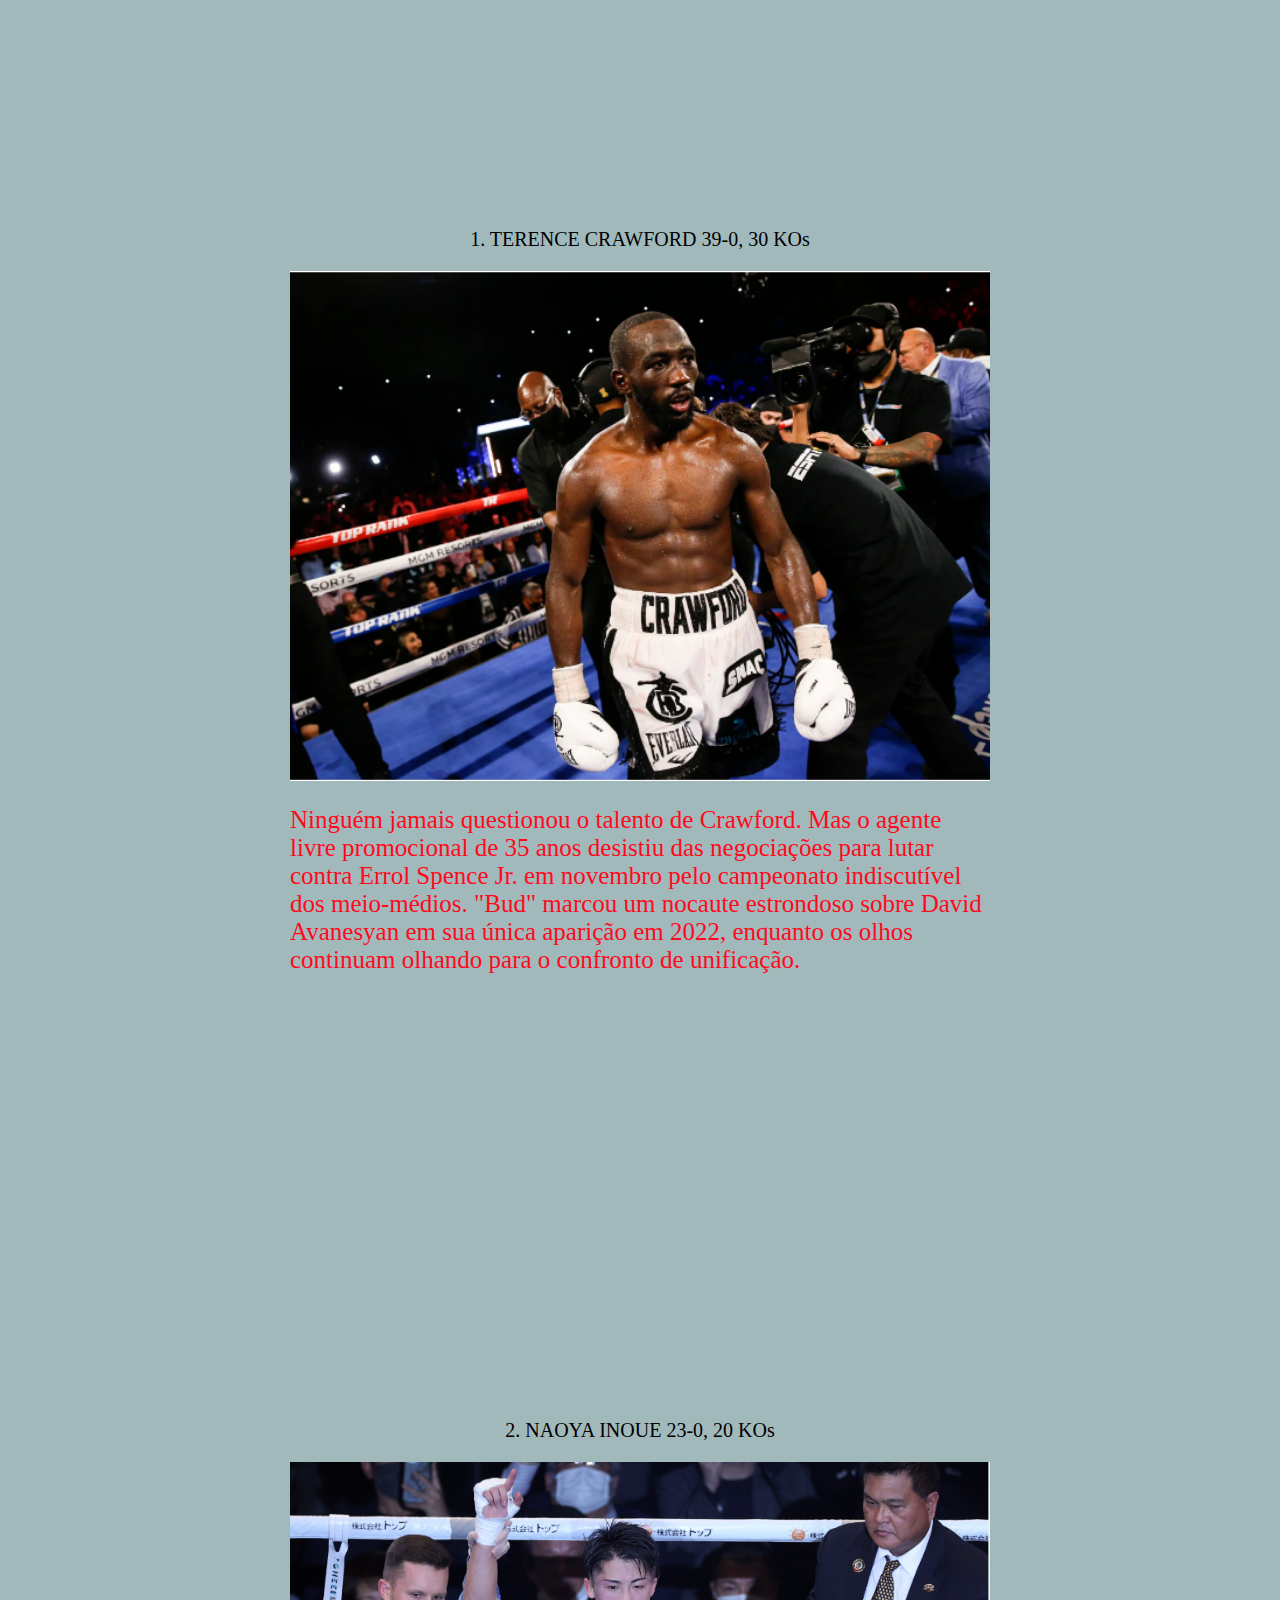
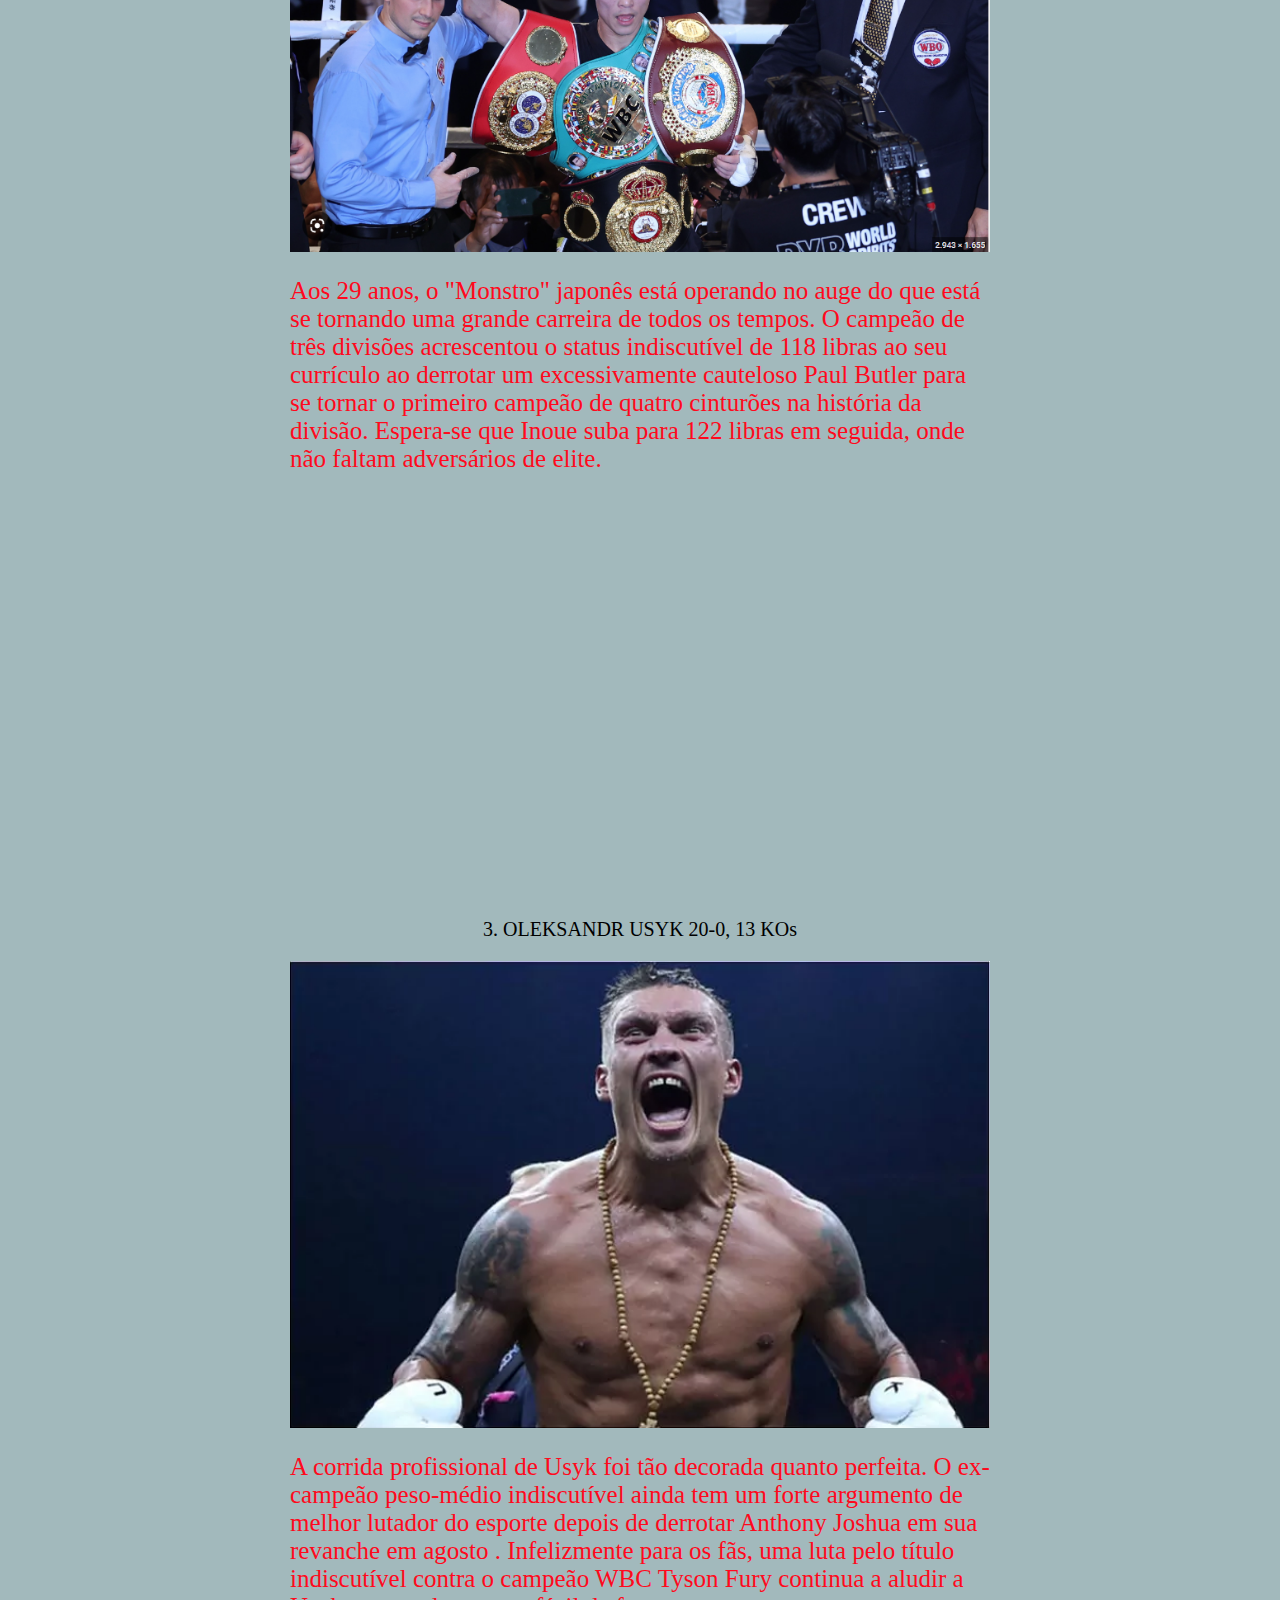
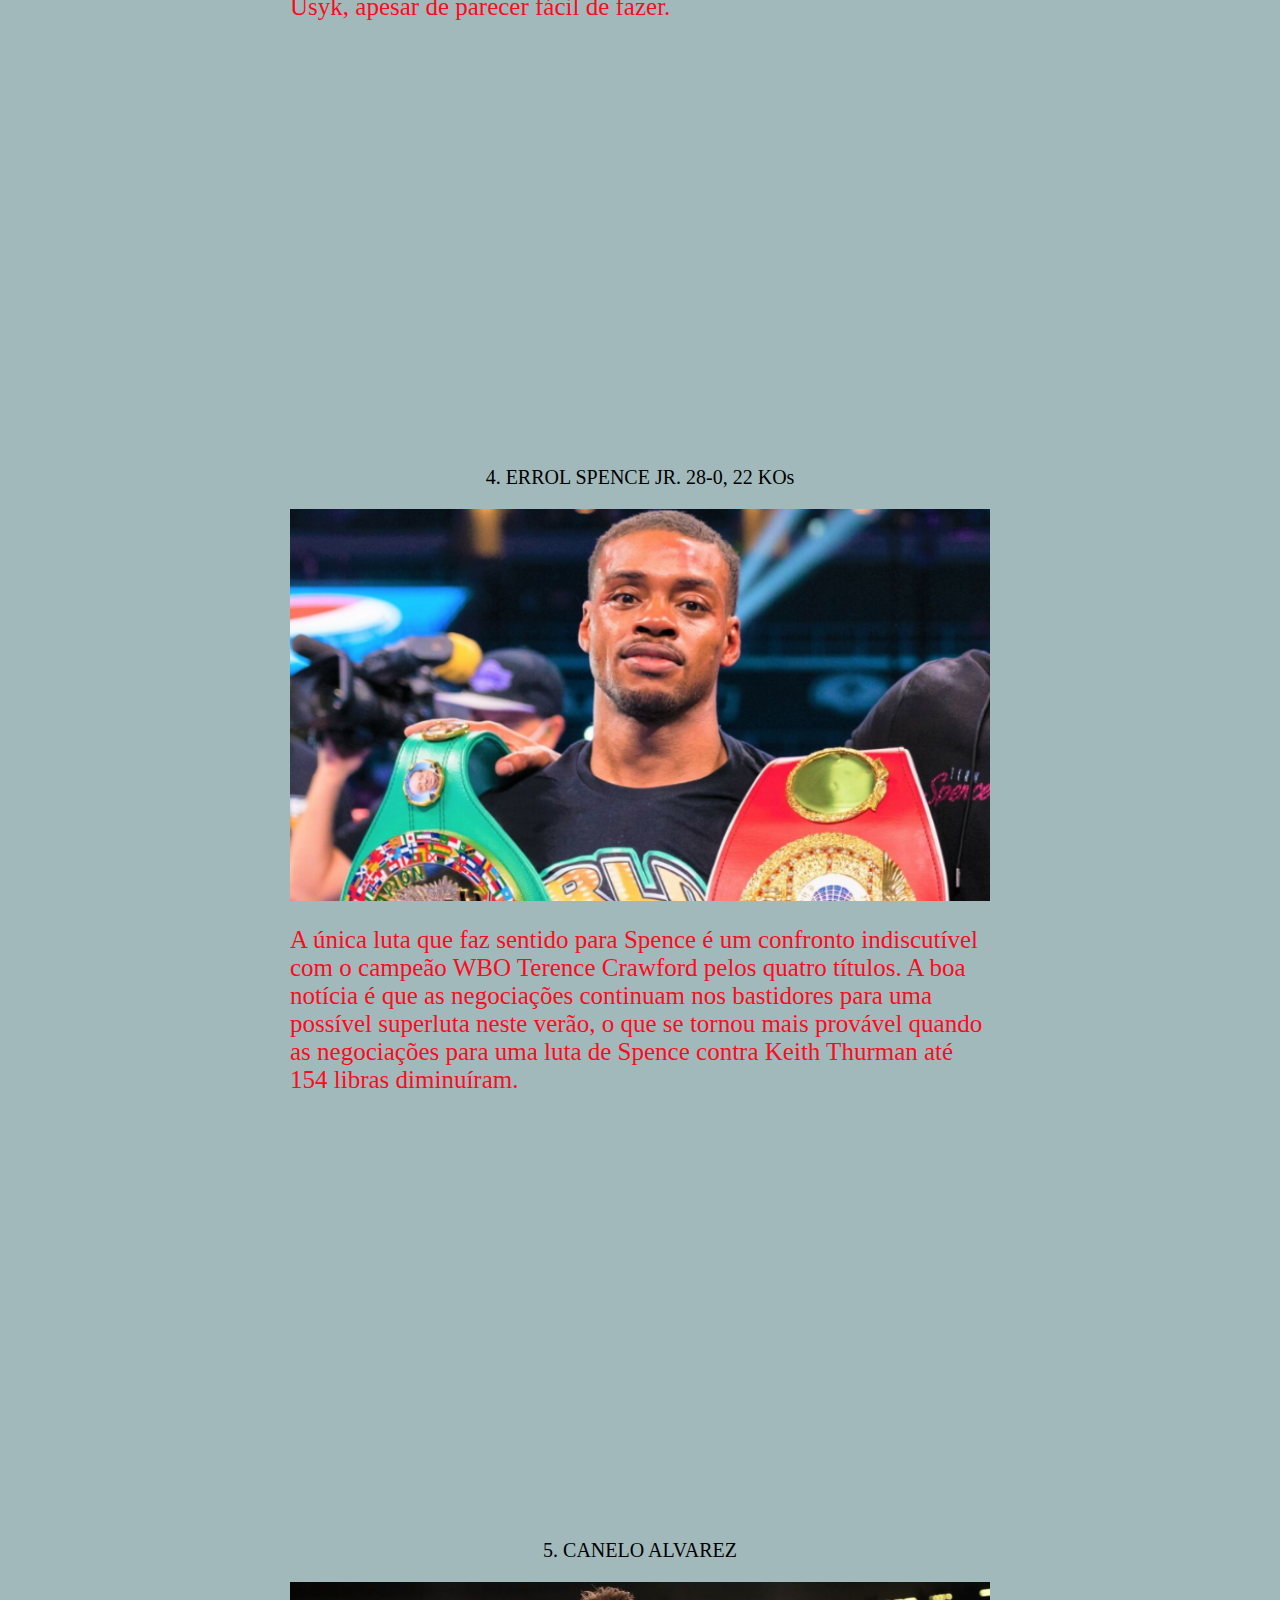
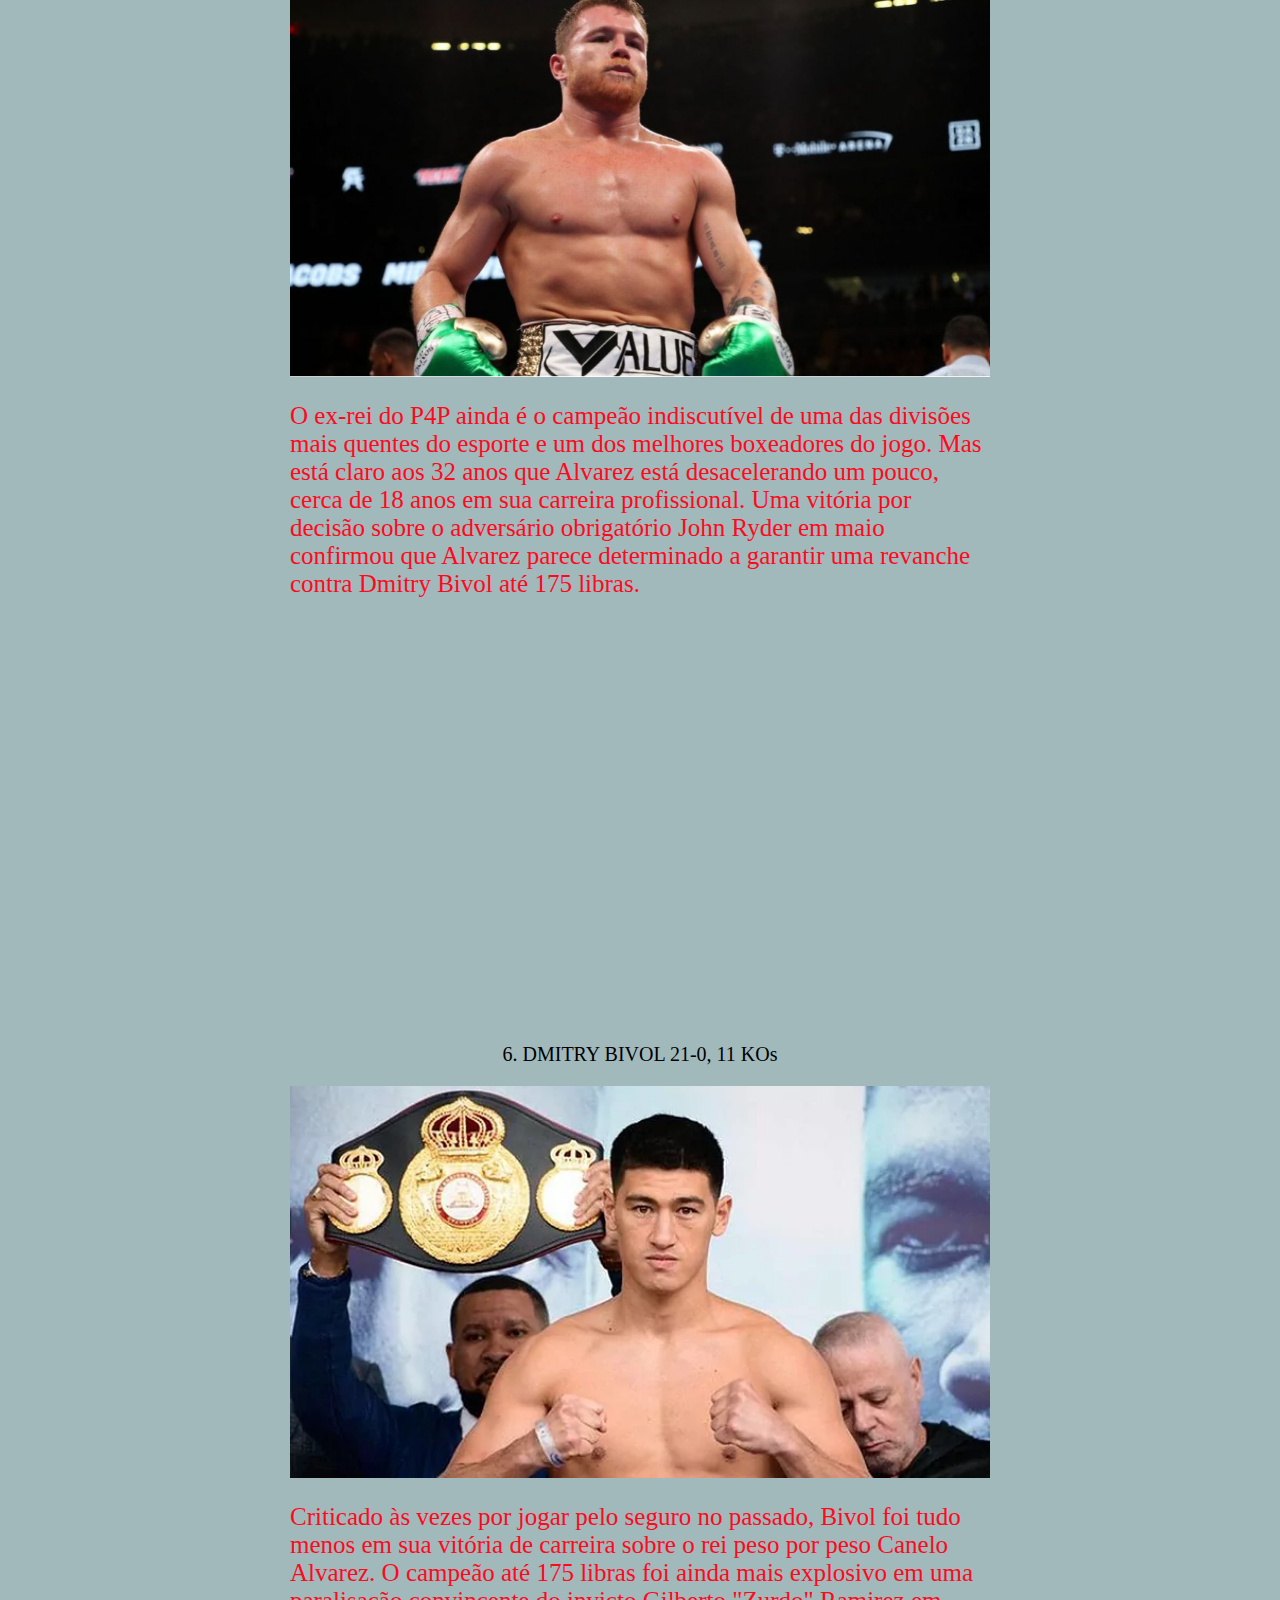
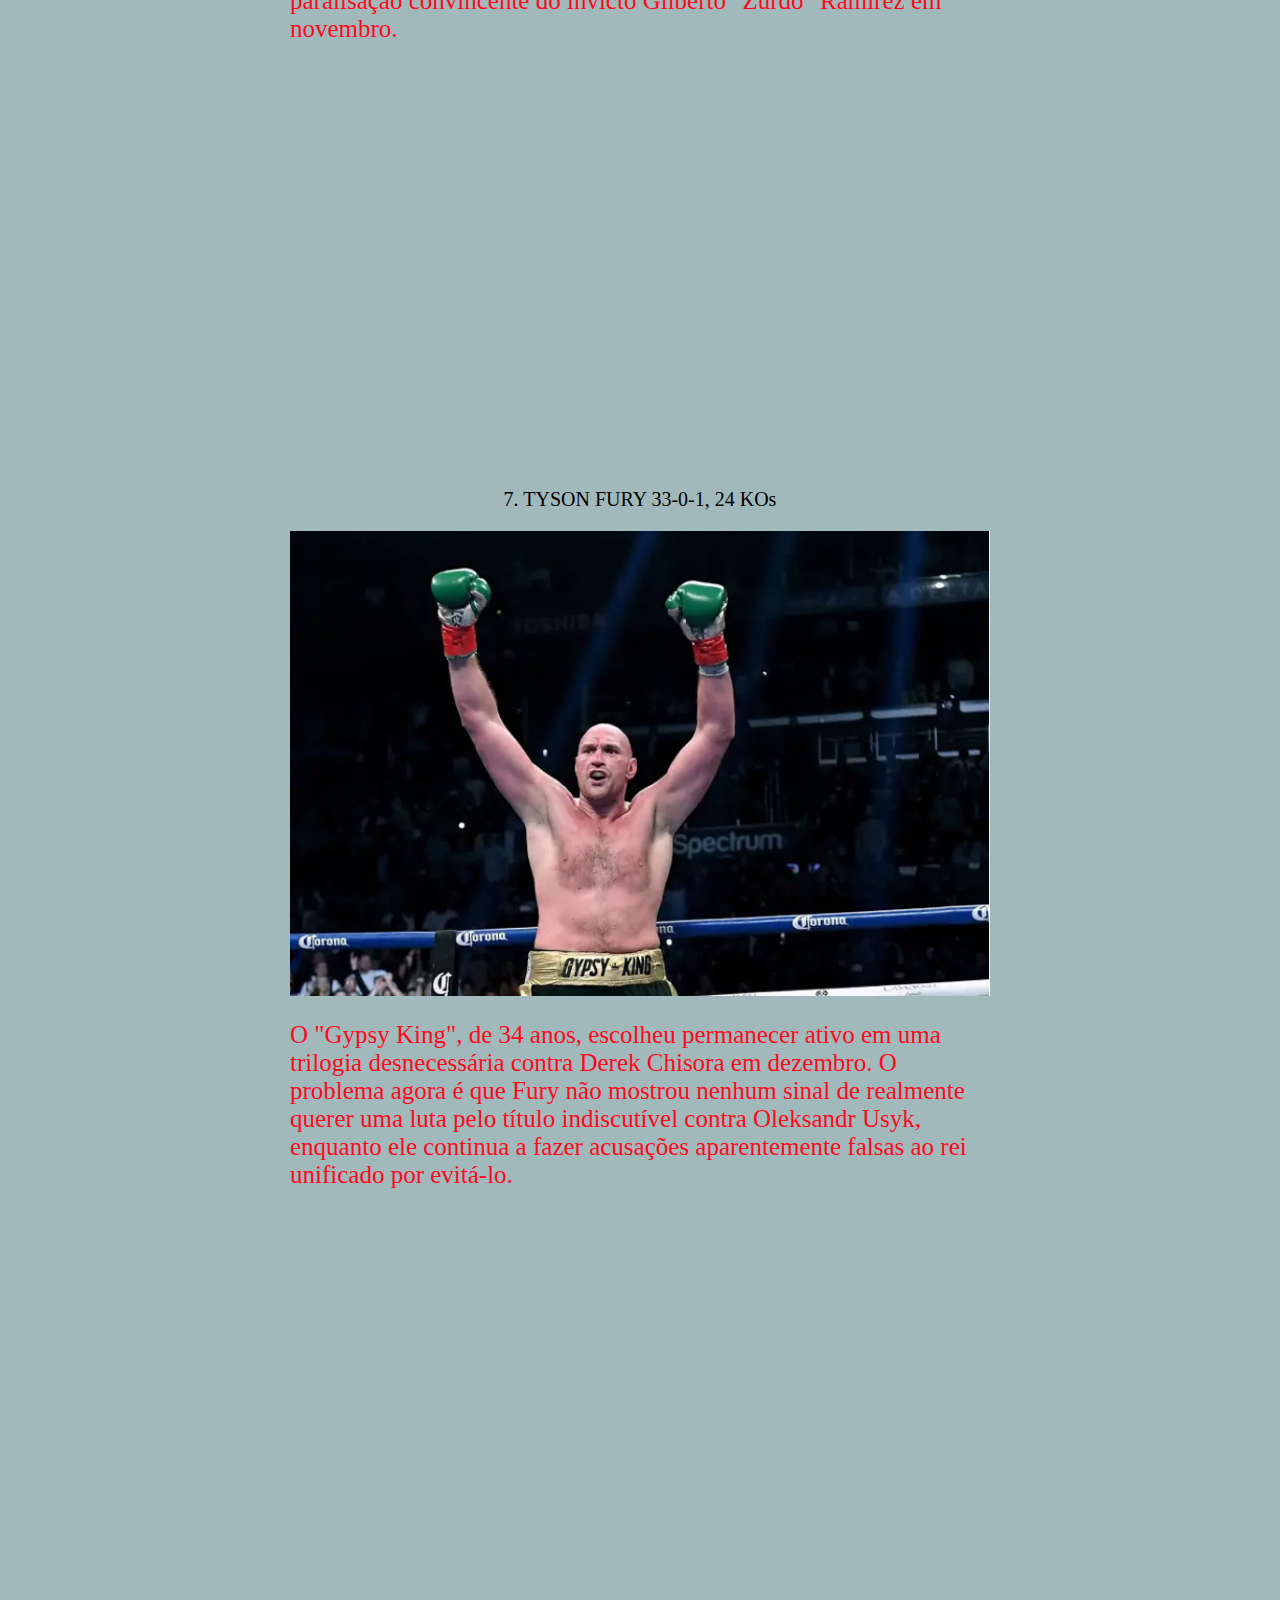
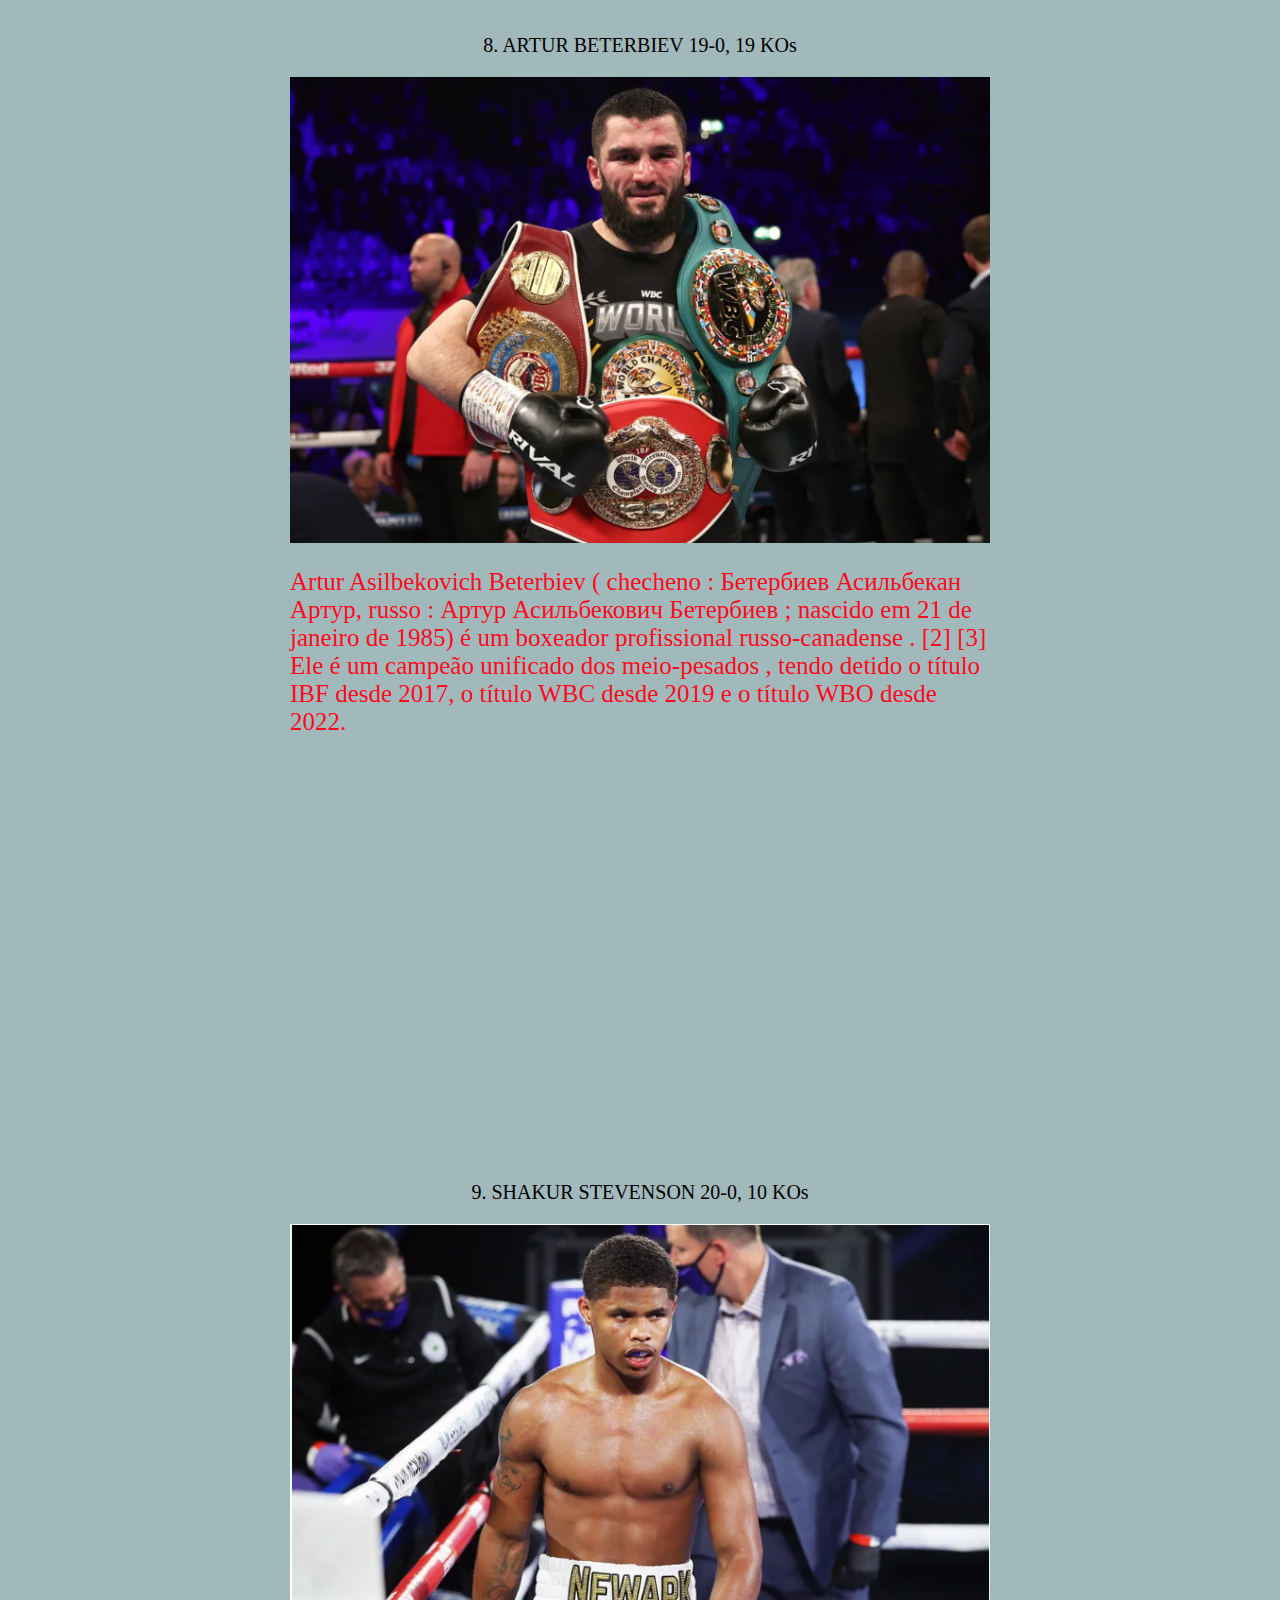
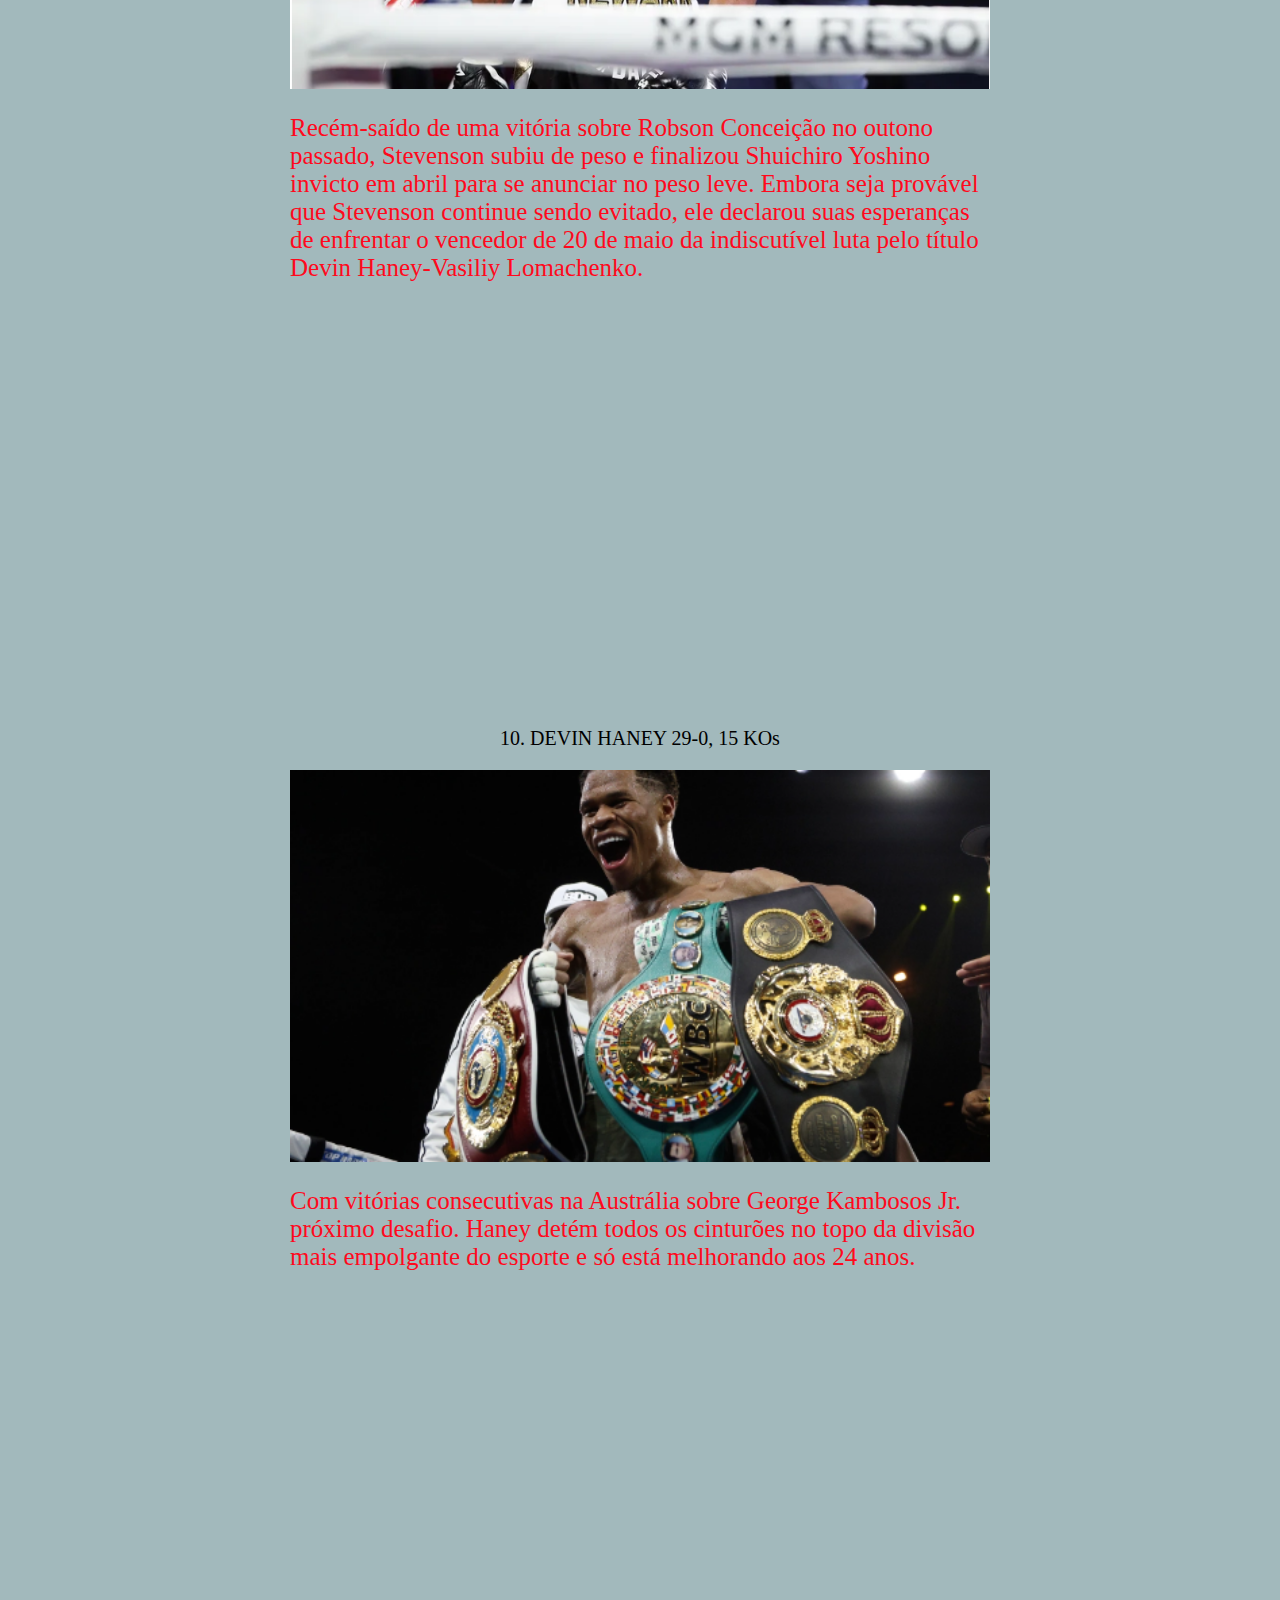
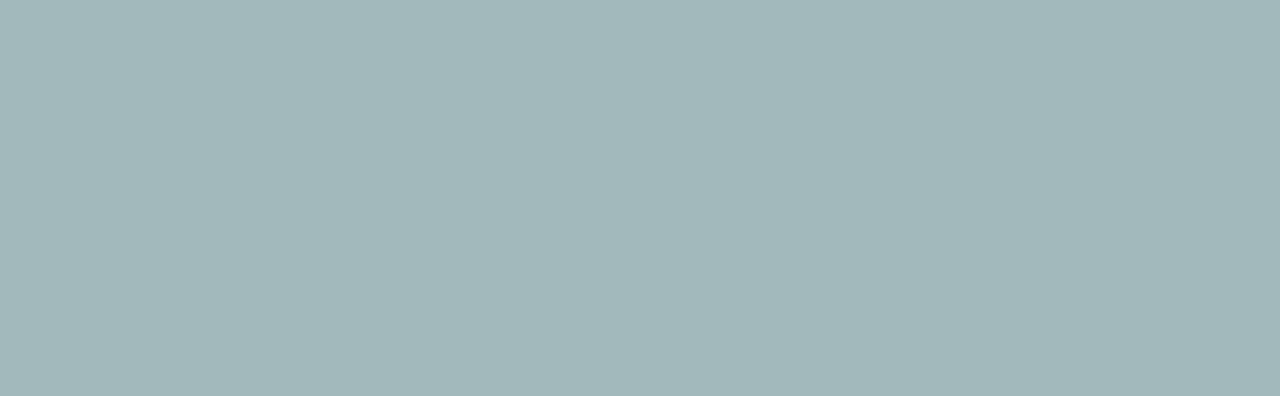
<file: boxingpfp.html>
<!DOCTYPE html>
<html lang="PT-Br">
<head>
    <meta charset="UTF-8">
    <meta http-equiv="X-UA-Compatible" content="IE=edge">
    <meta name="viewport" content="width=device-width, initial-scale=1.0">
    <title>Boxing pound for pound</title>
    <link rel="stylesheet" href="boxing.css">
</head>
<body>
    <section class="Boxing">
        <div>
            <p class="boxername">1. TERENCE CRAWFORD 39-0, 30 KOs</p>
            <img src="imagens/TC.png" alt="" class="bpfp">
            <p class="GR">Ninguém jamais questionou o talento de Crawford. Mas o agente livre promocional de 35 anos desistiu das negociações para lutar contra Errol Spence Jr. em novembro pelo campeonato indiscutível dos meio-médios. "Bud" marcou um nocaute estrondoso sobre David Avanesyan em sua única aparição em 2022, enquanto os olhos continuam olhando para o confronto de unificação.</p>
        </div>
        <div>
            <p class="boxername">2. NAOYA INOUE 23-0, 20 KOs</p>
            <img src="imagens/Screenshot_1.png" alt="" class="bpfp">
            <p class="GR">Aos 29 anos, o "Monstro" japonês está operando no auge do que está se tornando uma grande carreira de todos os tempos. O campeão de três divisões acrescentou o status indiscutível de 118 libras ao seu currículo ao derrotar um excessivamente cauteloso Paul Butler para se tornar o primeiro campeão de quatro cinturões na história da divisão. Espera-se que Inoue suba para 122 libras em seguida, onde não faltam adversários de elite.</p>
        </div>
        <div>
            <p class="boxername">3. OLEKSANDR USYK 20-0, 13 KOs</p>
            <img src="imagens/ou.png" alt="" class="bpfp">
            <p class="GR">A corrida profissional de Usyk foi tão decorada quanto perfeita. O ex-campeão peso-médio indiscutível ainda tem um forte argumento de melhor lutador do esporte depois de  derrotar Anthony Joshua em sua revanche em agosto . Infelizmente para os fãs, uma luta pelo título indiscutível contra o campeão WBC Tyson Fury continua a aludir a Usyk, apesar de parecer fácil de fazer.</p>
        </div>
        <div>
            <p class="boxername">4. ERROL SPENCE JR. 28-0, 22 KOs</p>
            <img src="imagens/Espence.png" alt="" class="bpfp">
            <p class="GR">A única luta que faz sentido para Spence é um confronto indiscutível com o campeão WBO Terence Crawford pelos quatro títulos. A boa notícia é que as negociações continuam nos bastidores para uma possível superluta neste verão, o que se tornou mais provável quando as negociações para uma luta de Spence contra Keith Thurman até 154 libras diminuíram.</p>
        </div>
        <div>
            <p class="boxername">5. CANELO ALVAREZ</p>
            <img src="imagens/canelo.png" alt="" class="bpfp">
            <p class="GR">O ex-rei do P4P ainda é o campeão indiscutível de uma das divisões mais quentes do esporte e um dos melhores boxeadores do jogo. Mas está claro aos 32 anos que Alvarez está desacelerando um pouco, cerca de 18 anos em sua carreira profissional. Uma vitória por decisão sobre o adversário obrigatório John Ryder em maio confirmou que Alvarez parece determinado a garantir uma revanche contra Dmitry Bivol até 175 libras. </p>
        </div>
        <div>
            <p class="boxername">6. DMITRY BIVOL 21-0, 11 KOs</p>
            <img src="imagens/bivol.png" alt="" class="bpfp">
            <p class="GR">Criticado às vezes por jogar pelo seguro no passado, Bivol  foi tudo menos em sua vitória de carreira  sobre o rei peso por peso Canelo Alvarez. O campeão até 175 libras foi ainda mais explosivo em uma paralisação convincente do invicto Gilberto "Zurdo" Ramirez em novembro.</p>
        </div>
        <div>
            <p class="boxername">7. TYSON FURY 33-0-1, 24 KOs</p>
            <img src="imagens//Fury.png" alt="" class="bpfp">
            <p class="GR">O "Gypsy King", de 34 anos, escolheu permanecer ativo em uma trilogia desnecessária contra Derek Chisora ​​em dezembro. O problema agora é que Fury não mostrou nenhum sinal de realmente querer uma luta pelo título indiscutível contra Oleksandr Usyk, enquanto ele continua a fazer acusações aparentemente falsas ao rei unificado por evitá-lo.</p>
        </div>
        <div>
            <p class="boxername">8. ARTUR BETERBIEV 19-0, 19 KOs</p>
            <img src="imagens/Beterbiev.png" alt="" class="bpfp">
            <p class="GR">Artur Asilbekovich Beterbiev ( checheno : Бетербиев Асильбекан Артур, russo : Артур Асильбекович Бетербиев ; nascido em 21 de janeiro de 1985) é um boxeador profissional russo-canadense . [2] [3] Ele é um campeão unificado dos meio-pesados , tendo detido o título IBF desde 2017, o título WBC desde 2019 e o título WBO desde 2022.</p>
        </div>
        <div>
            <p class="boxername">9. SHAKUR STEVENSON 20-0, 10 KOs</p>
            <img src="imagens/shakur.png" alt="" class="bpfp">
            <p class="GR">Recém-saído de uma vitória sobre Robson Conceição no outono passado, Stevenson subiu de peso e finalizou Shuichiro Yoshino invicto em abril para se anunciar no peso leve. Embora seja provável que Stevenson continue sendo evitado, ele declarou suas esperanças de enfrentar o vencedor de 20 de maio da indiscutível luta pelo título Devin Haney-Vasiliy Lomachenko.

            </p>
        </div>
        <div>
            <p class="boxername">10. DEVIN HANEY 29-0, 15 KOs</p>
            <img src="imagens/Devin.png" alt="" class="bpfp">
            <p class="GR">Com vitórias consecutivas na Austrália sobre George Kambosos Jr. próximo desafio. Haney detém todos os cinturões no topo da divisão mais empolgante do esporte e só está melhorando aos 24 anos.</p>
        </div>
    </section>
</body>
</html>
</file>
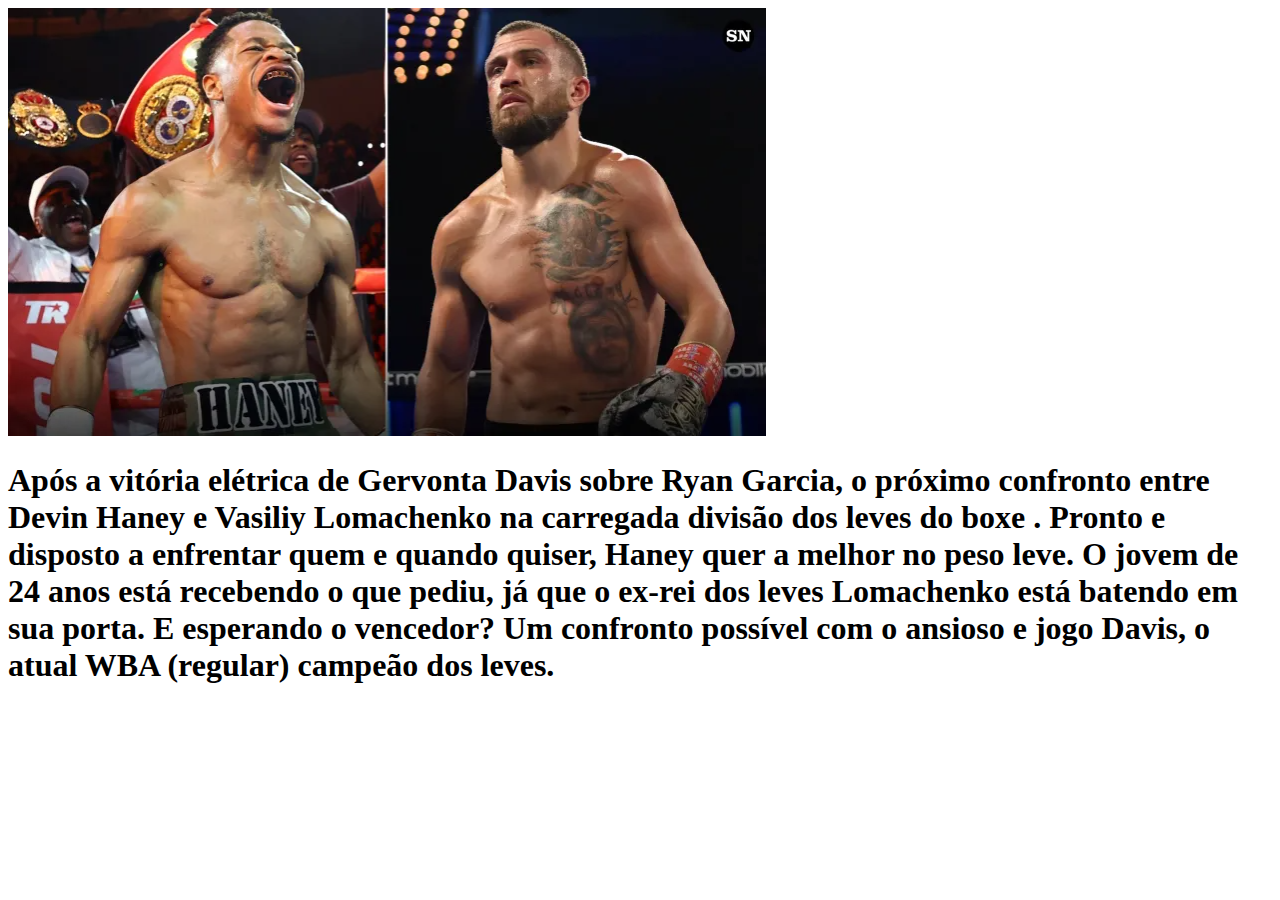
<file: CJ.html>
<!DOCTYPE html>
<html lang="en">
<head>
    <meta charset="UTF-8">
    <meta http-equiv="X-UA-Compatible" content="IE=edge">
    <meta name="viewport" content="width=device-width, initial-scale=1.0">
    <title>Document</title>
    <map name="haney">
        <area shape="rect" coords="444, 9, 826, 465" title="Vasiliy Lomachenko" href="https://pt.wikipedia.org/wiki/Vasyl_Lomachenko"/>
        <area shape="rect" coords="67, 12, 419, 471" title="Devin Haney" href="https://en.wikipedia.org/wiki/Devin_Haney"/>
    </map>
</head>
<body>
    <header>
        <img src="imagens/Haney vs Loma.png" usemap="#haney">
        <h1>
            Após a vitória elétrica de Gervonta Davis sobre Ryan Garcia, o próximo confronto entre Devin Haney e  Vasiliy Lomachenko na carregada divisão dos leves do boxe .

Pronto e disposto a enfrentar quem e quando quiser, Haney quer a melhor no peso leve. O jovem de 24 anos está recebendo o que pediu, já que o ex-rei dos leves Lomachenko está batendo em sua porta. E esperando o vencedor? Um confronto possível com o ansioso e jogo Davis, o atual WBA (regular) campeão dos leves.
        </h1>
    </header>
</body>
</html>
</file>
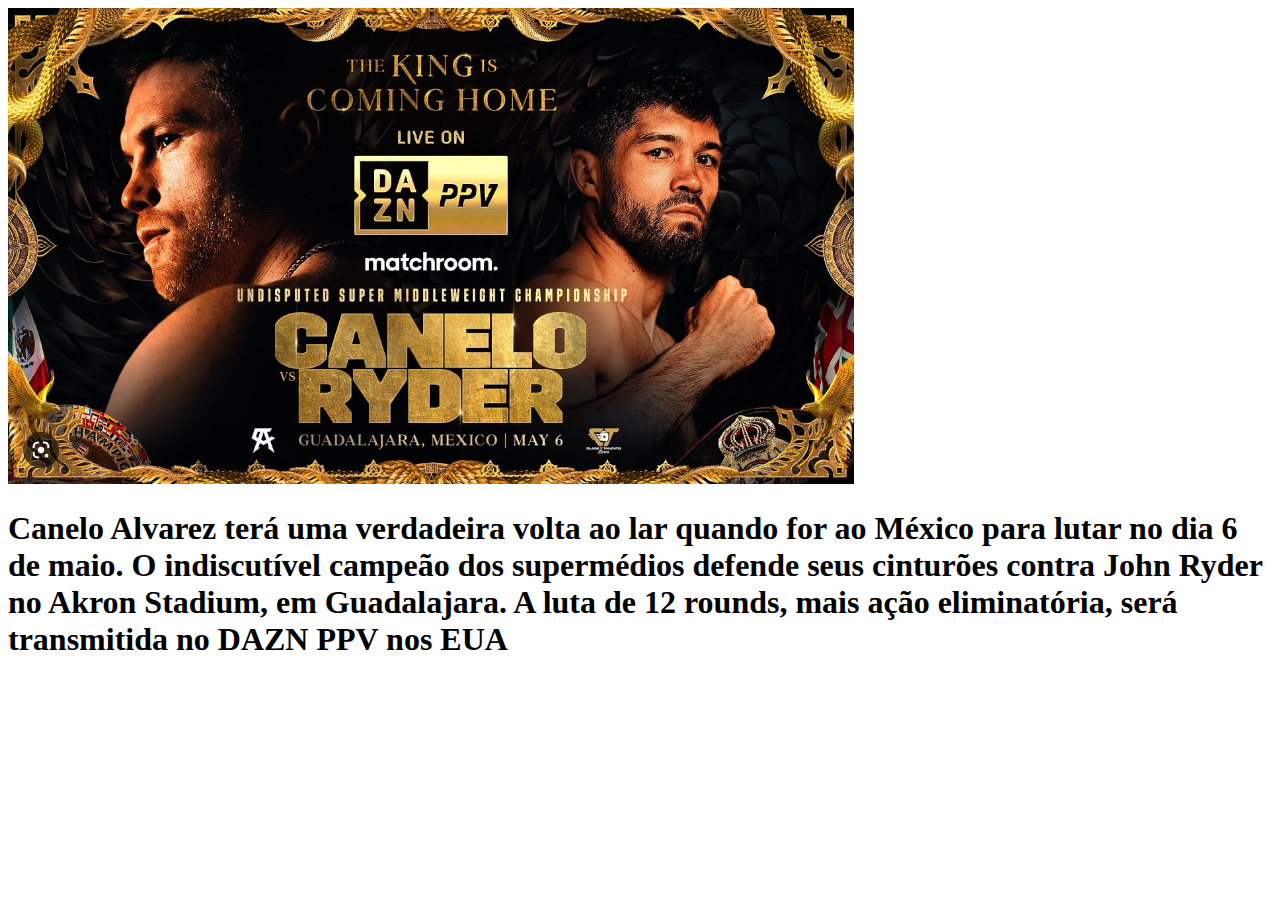
<file: DL.html>
<!DOCTYPE html>
<html lang="PT-Br">
<head>
    <meta charset="UTF-8">
    <meta http-equiv="X-UA-Compatible" content="IE=edge">
    <meta name="viewport" content="width=device-width, initial-scale=1.0">
    <title>Document</title>
    <map name="map">
        <area shape="rect" coords="540, 65, 765, 425" title="John Ryder" href = "https://en.wikipedia.org/wiki/John_Ryder_(boxer)"/>
    </map>
</head>
<body>
    <header>
        <img src="imagens/canelo vs rider.png" usemap="#map">
        <h1>Canelo Alvarez terá uma verdadeira volta ao lar quando for ao México para lutar no dia 6 de maio. O indiscutível campeão dos supermédios defende seus cinturões contra John Ryder no Akron Stadium, em Guadalajara. A luta de 12 rounds, mais ação eliminatória, será transmitida no DAZN PPV nos EUA</h1>
    </header>
</body>
</html>
</file>
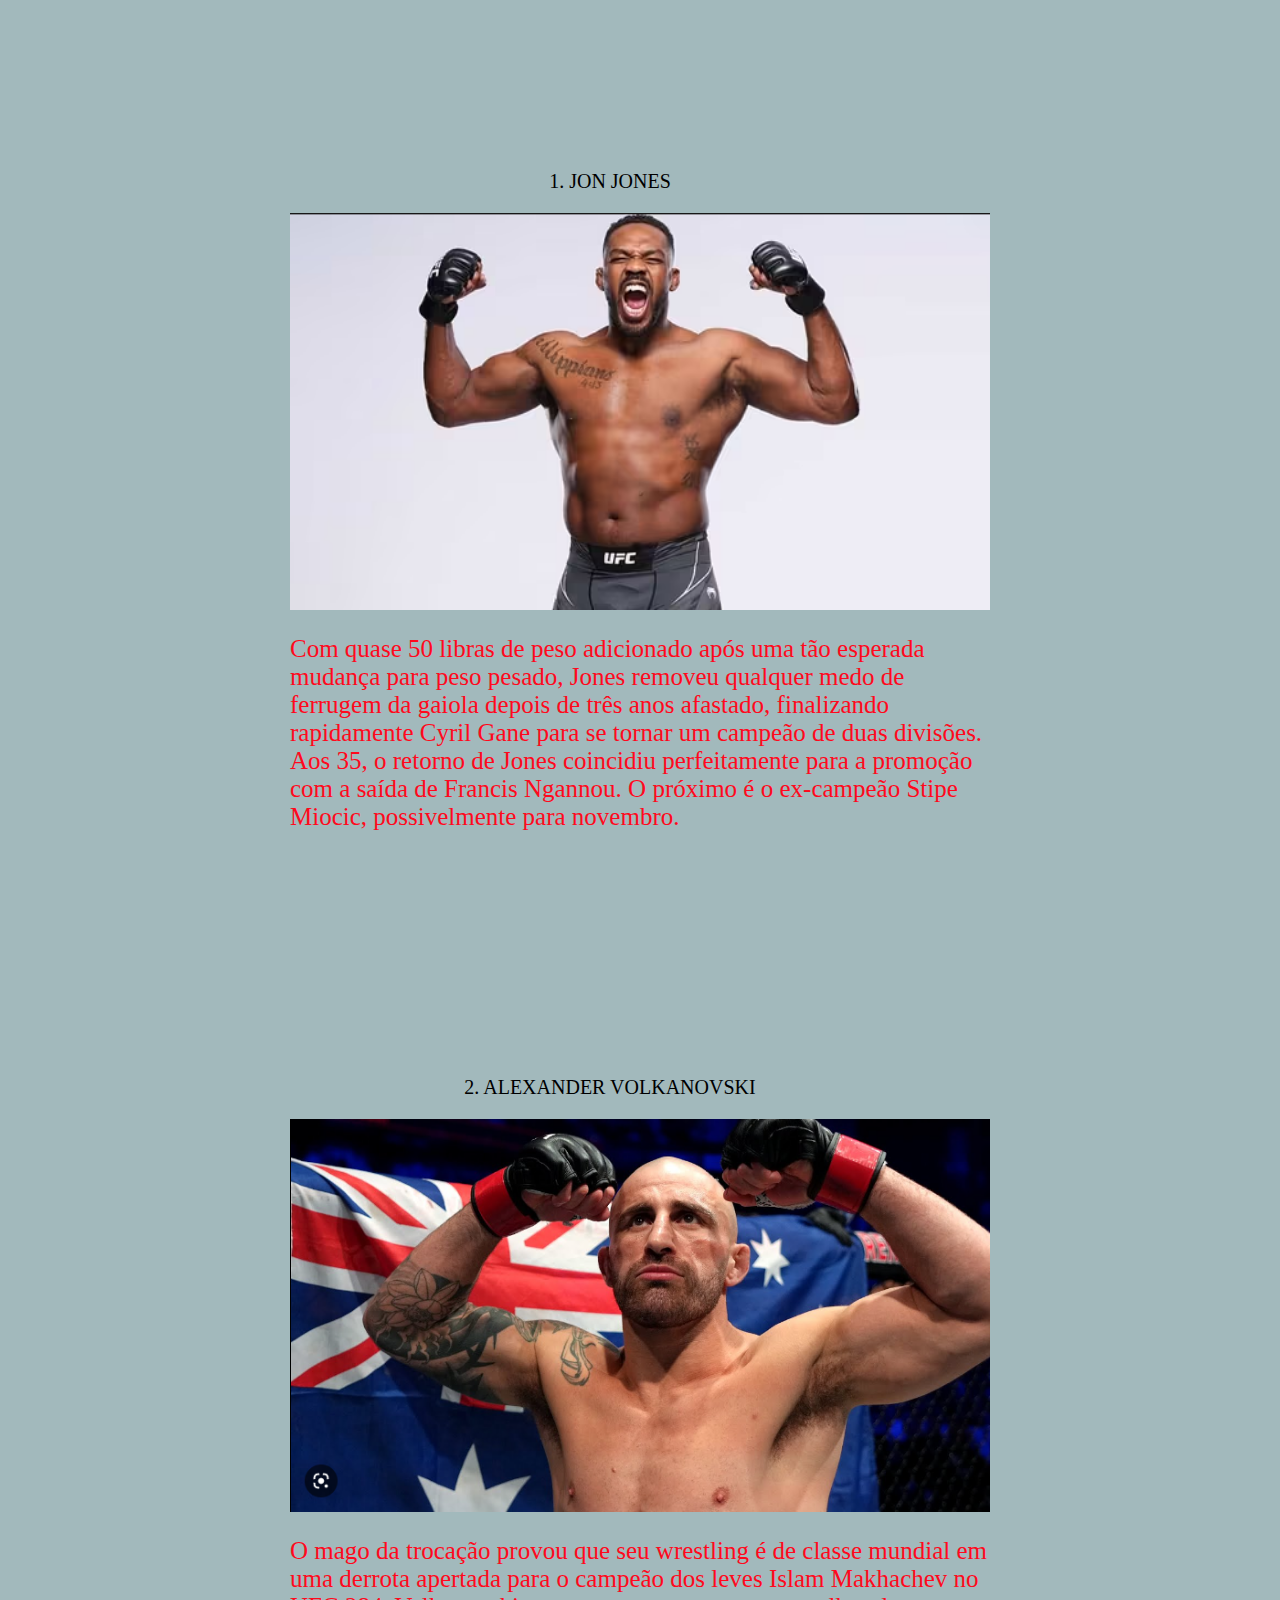
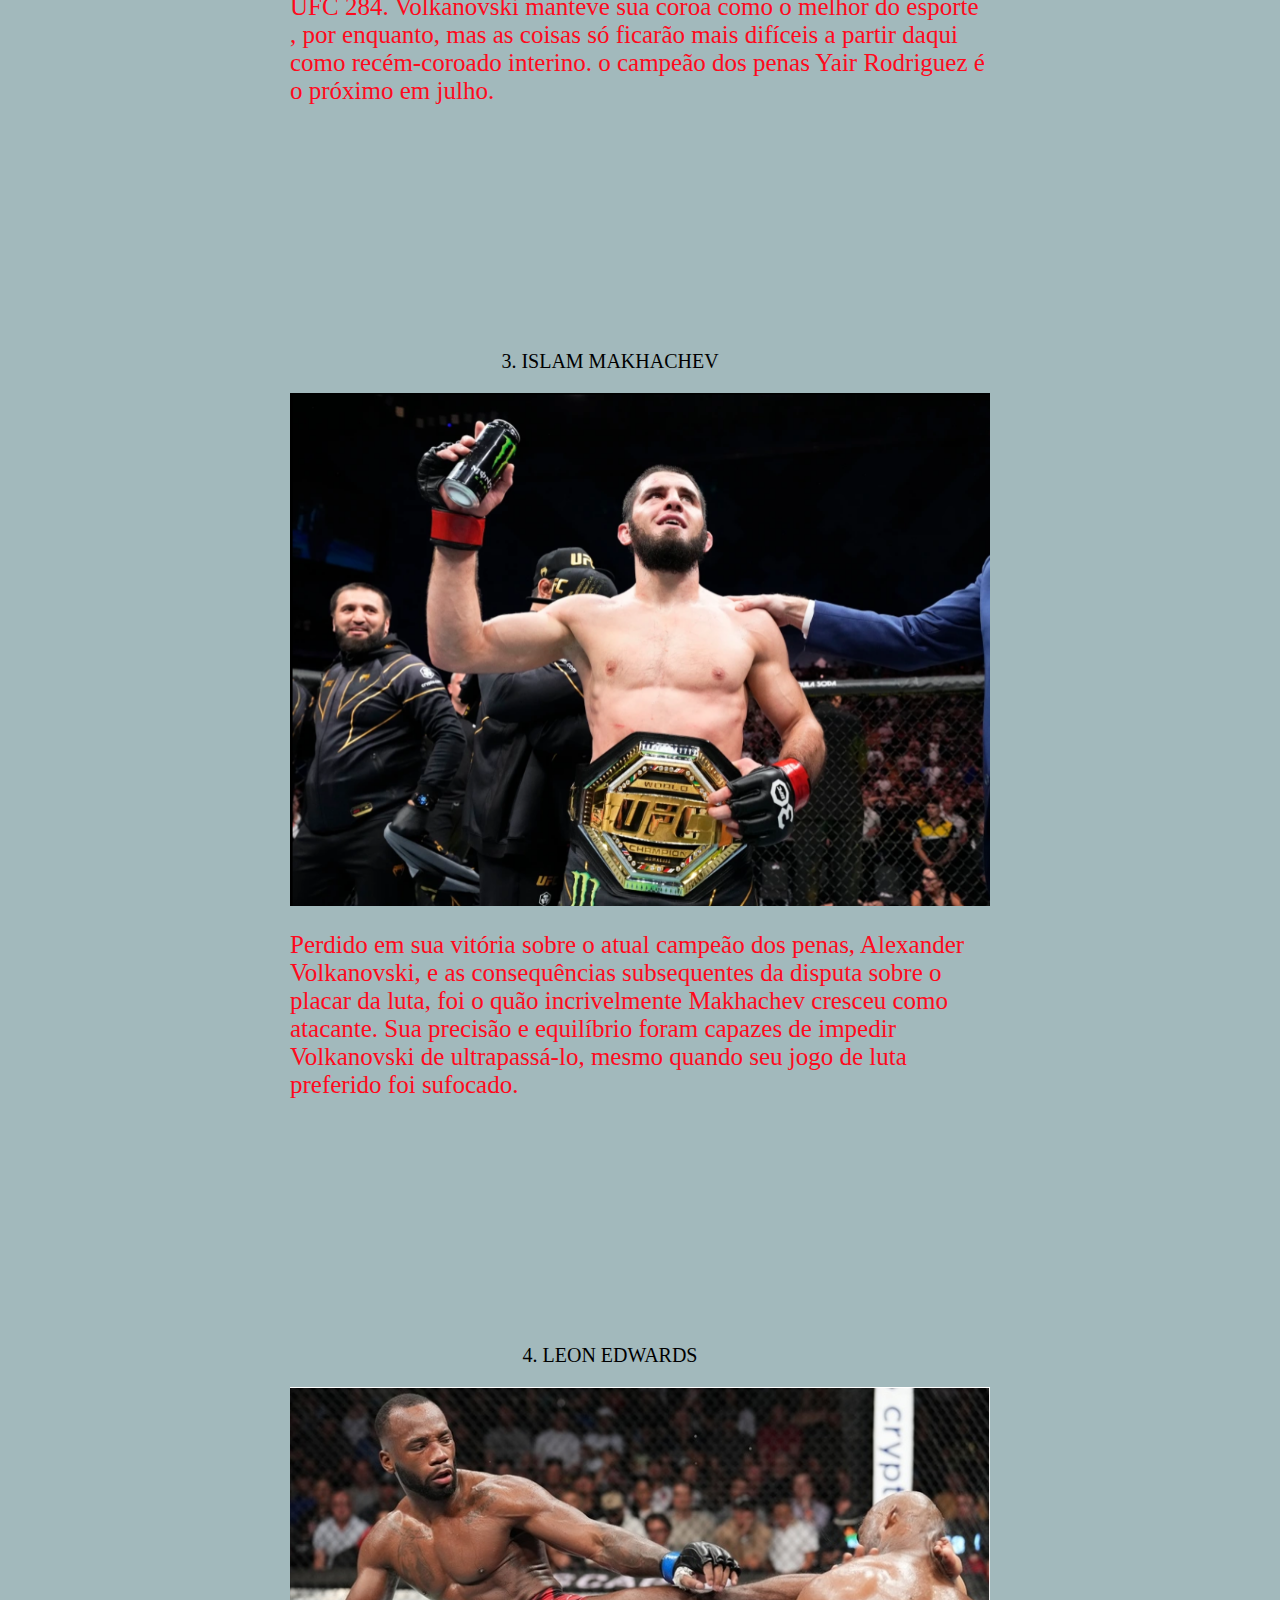
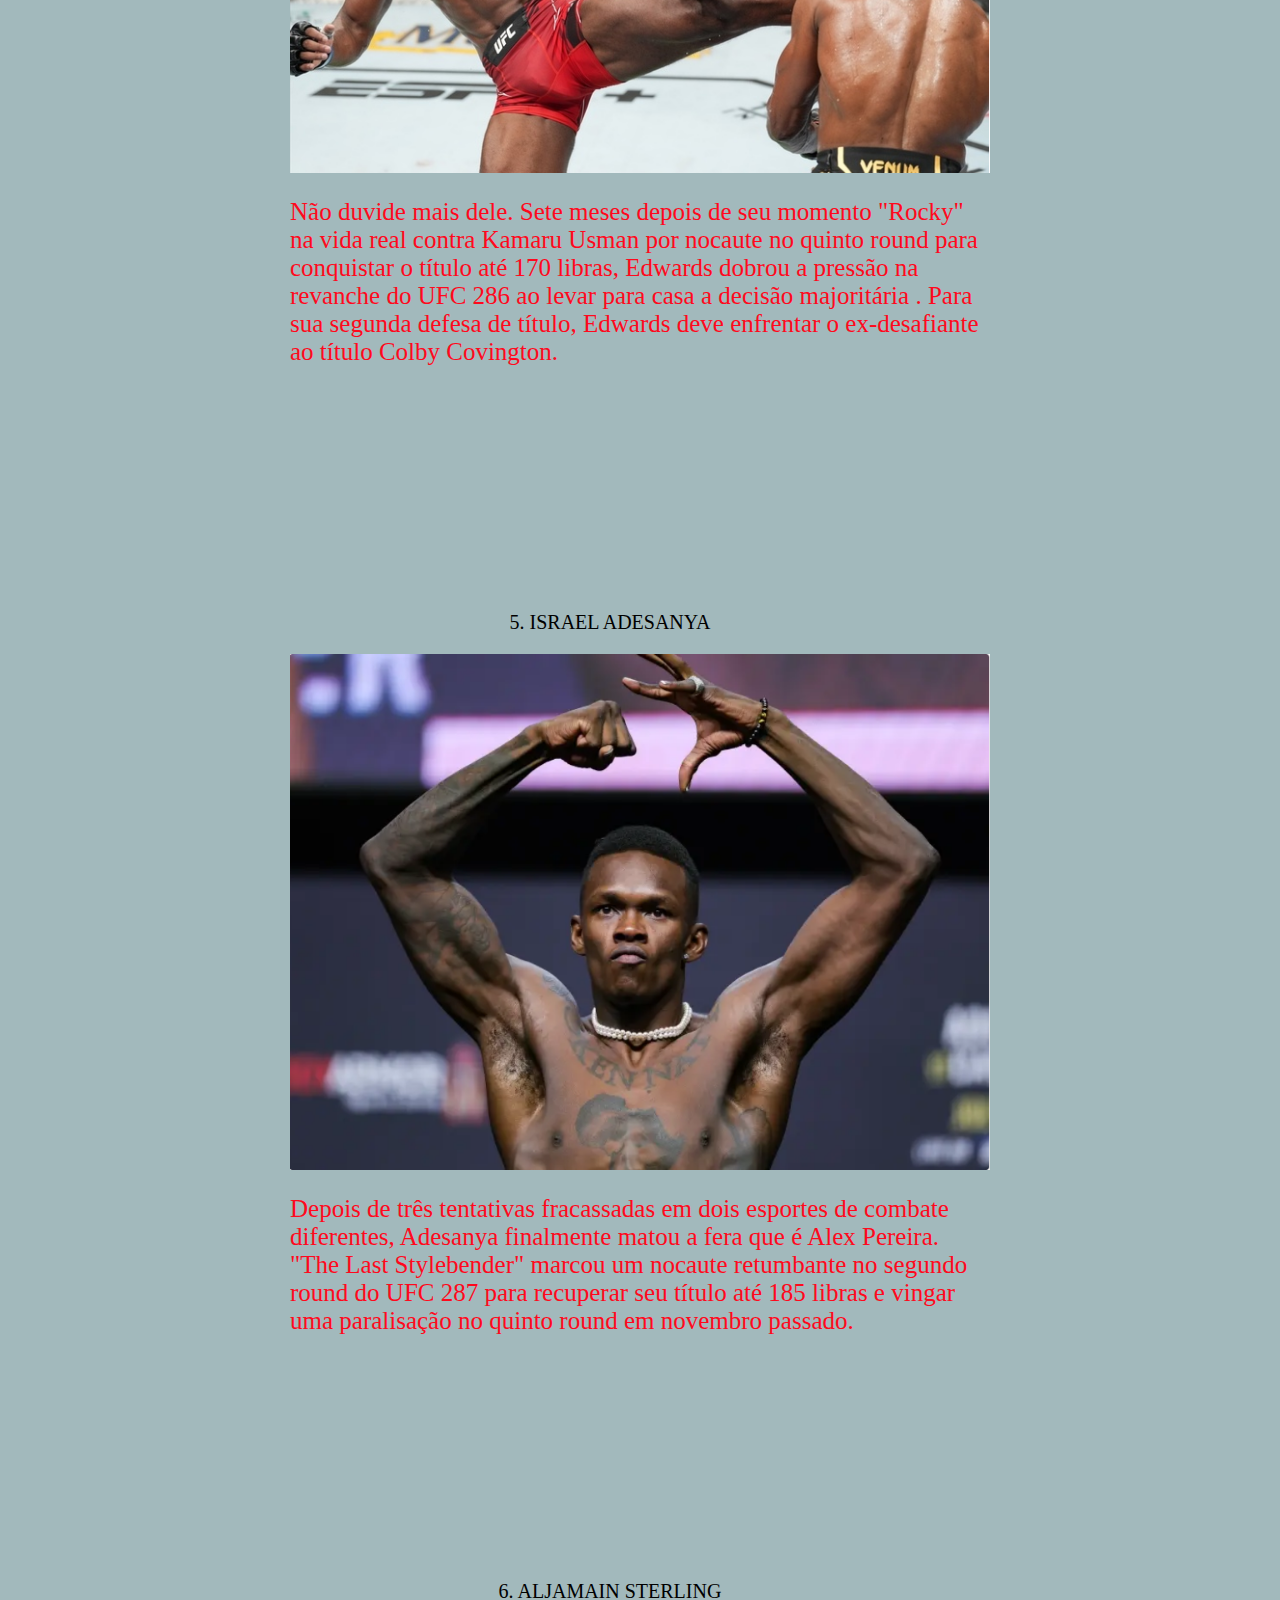
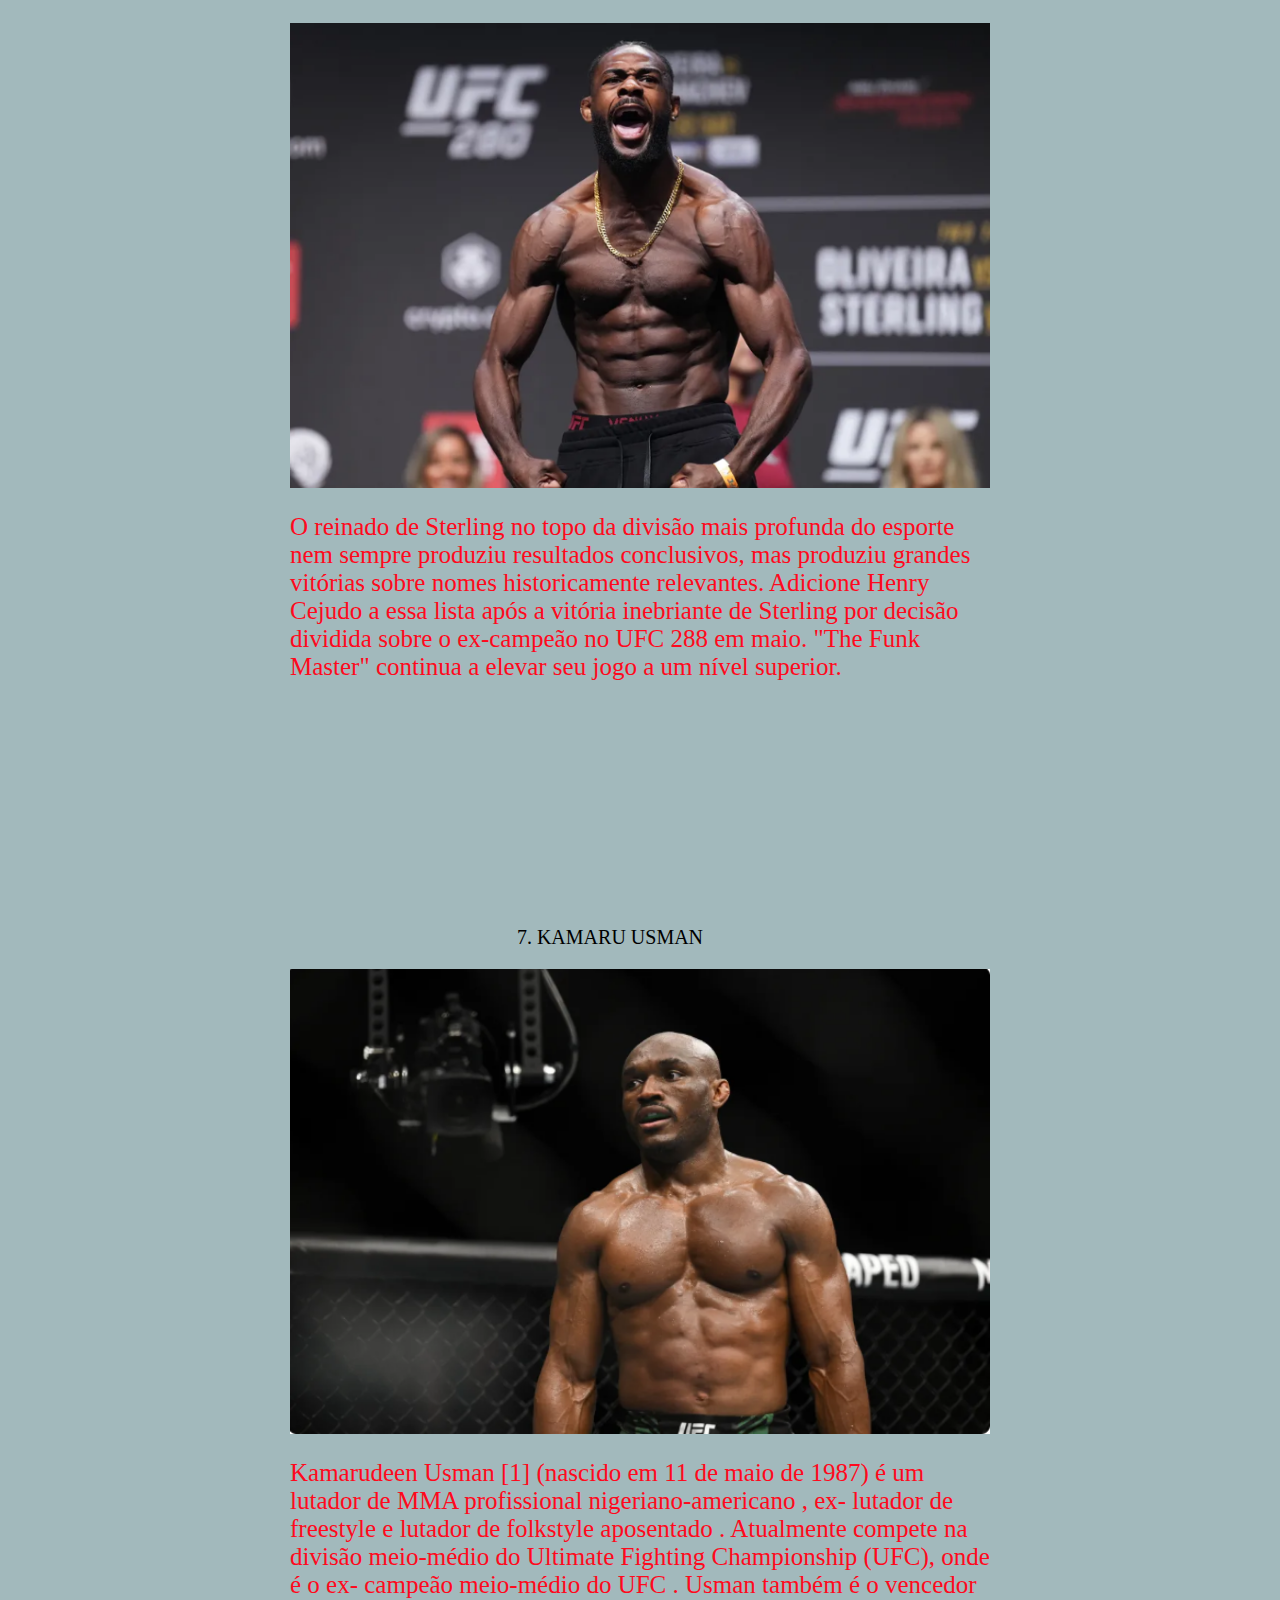
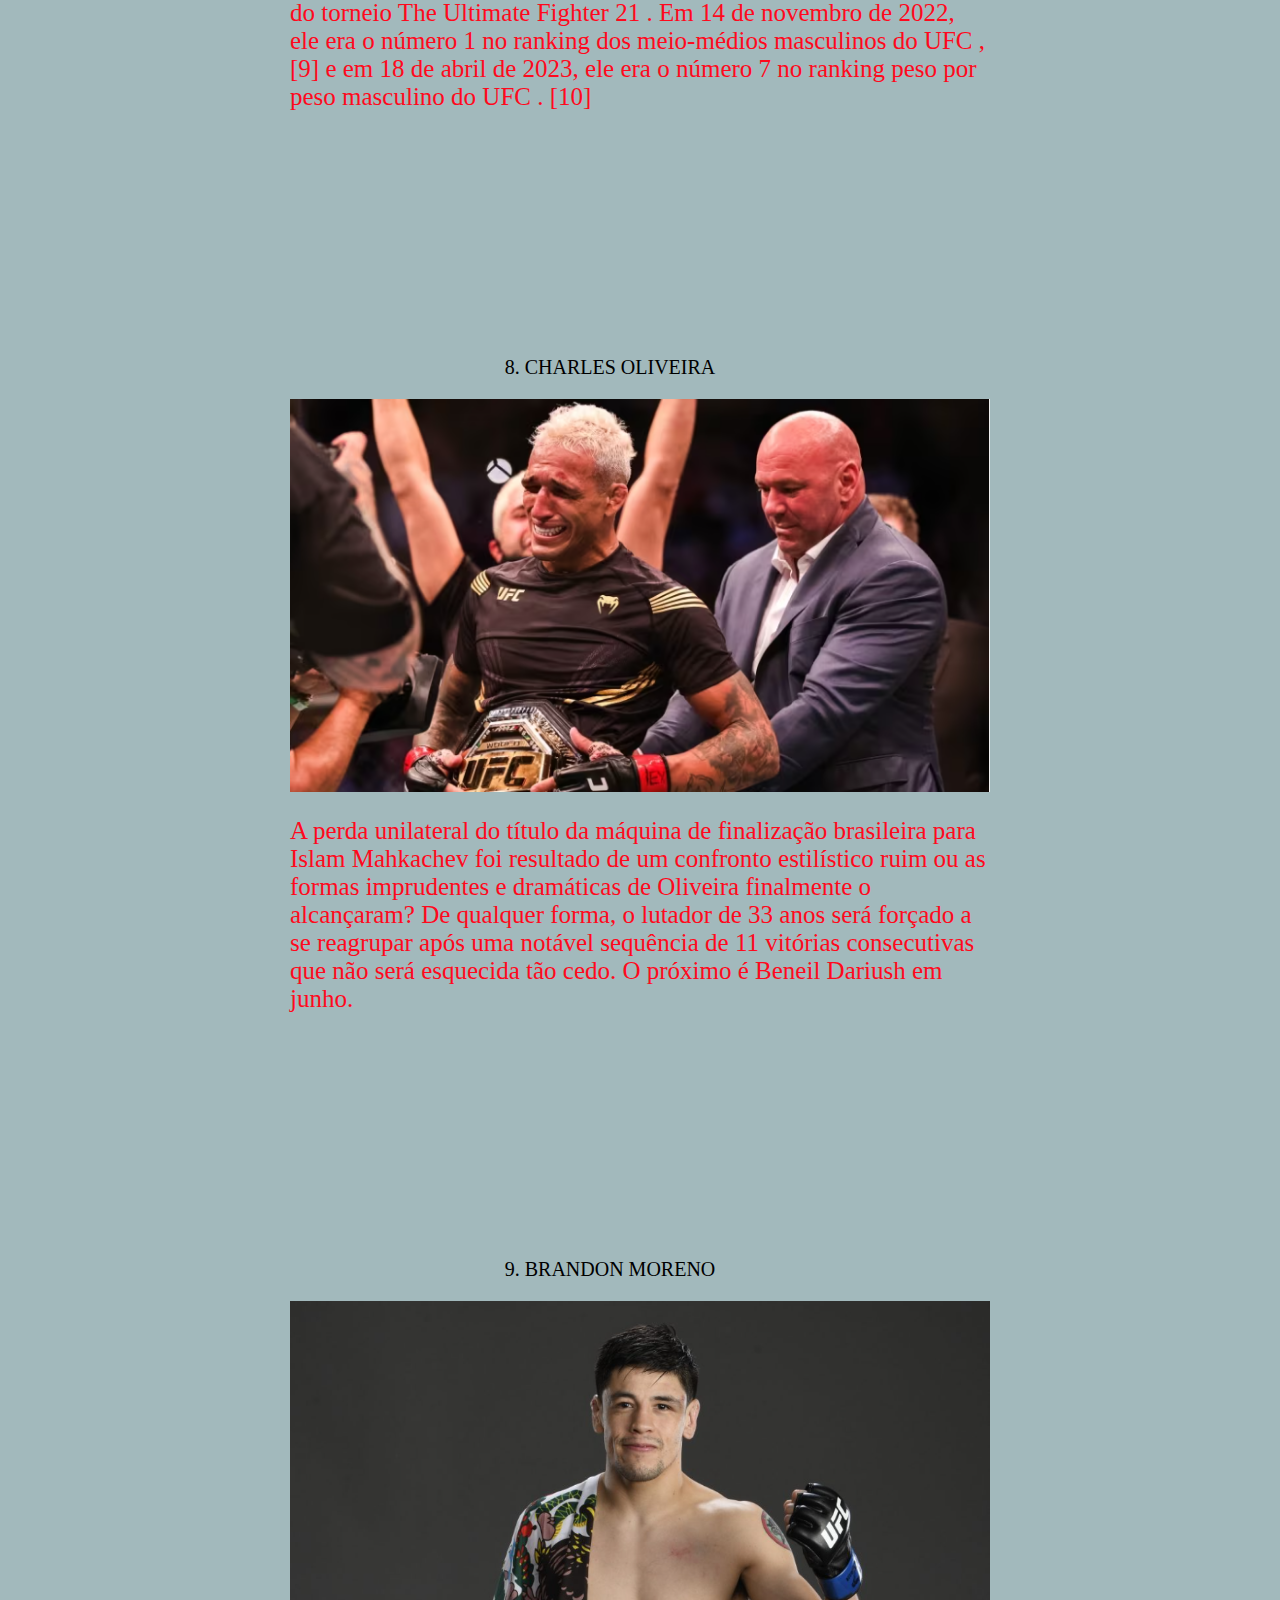
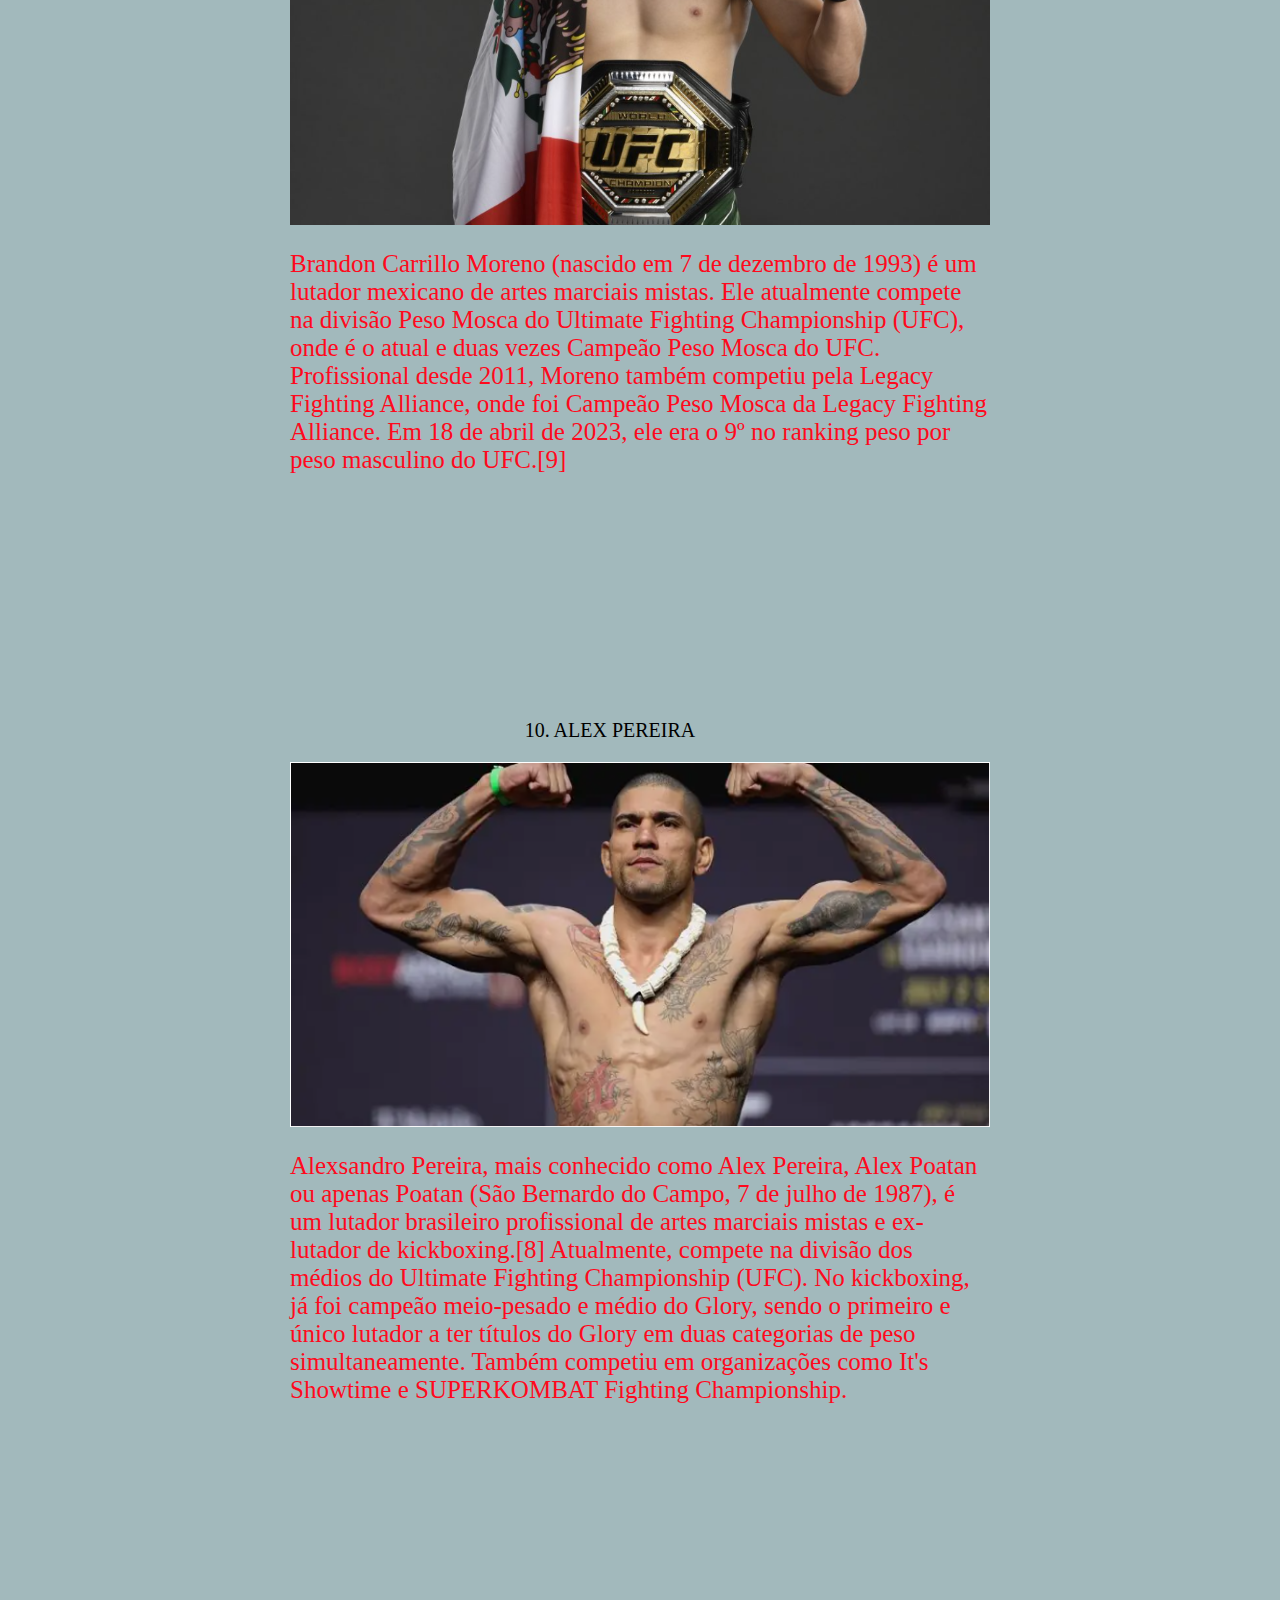
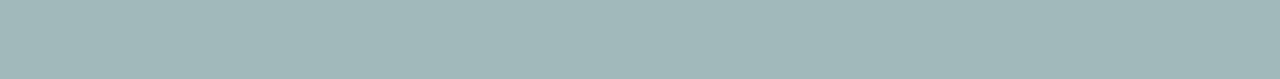
<file: ufcfight.html>
<!DOCTYPE html>
<html lang="PT-Br">
<head>
    <meta charset="UTF-8">
    <meta http-equiv="X-UA-Compatible" content="IE=edge">
    <meta name="viewport" content="width=device-width, initial-scale=1.0">
    <title>UFC pound for pund</title>
    <link rel="stylesheet" href="UFC.css">
</head>
<body>
    <section class="UFC">
        <div>
            <p class="ufcfighter">1. JON JONES</p>
            <img src="imagens/jon jones.png" alt="" class="bpfp">
            <p class="GR">Com quase 50 libras de peso adicionado após uma tão esperada mudança para peso pesado, Jones removeu qualquer medo de ferrugem da gaiola depois de três anos afastado, finalizando rapidamente  Cyril Gane  para se tornar um campeão de duas divisões. Aos 35, o retorno de Jones coincidiu perfeitamente para a promoção com a saída de Francis Ngannou. O próximo é o ex-campeão Stipe Miocic, possivelmente para novembro.  </p>
        </div>
        <div>
            <p class="ufcfighter">2. ALEXANDER VOLKANOVSKI</p>
            <img src="imagens/Volka.png" alt="" class="bpfp">
            <p class="GR">O mago da trocação provou que seu wrestling é de classe mundial em uma derrota apertada para o campeão dos leves Islam Makhachev no UFC 284. Volkanovski  manteve sua coroa como o melhor do esporte , por enquanto, mas as coisas só ficarão mais difíceis a partir daqui como recém-coroado interino. o campeão dos penas Yair Rodriguez é o próximo em julho.</p>
        </div>
        <div>
            <p class="ufcfighter">3. ISLAM MAKHACHEV</p>
            <img src="imagens/Islam.png" alt="" class="bpfp">
            <p class="GR">Perdido em sua vitória sobre o atual campeão dos penas, Alexander Volkanovski, e as consequências subsequentes da disputa sobre o placar da luta, foi o quão incrivelmente Makhachev cresceu como atacante. Sua precisão e equilíbrio foram capazes de impedir Volkanovski de ultrapassá-lo, mesmo quando seu jogo de luta preferido foi sufocado.</p>
        </div>
        <div>
            <p class="ufcfighter">4. LEON EDWARDS</p>
            <img src="imagens/leon.png" alt="" class="bpfp">
            <p class="GR">Não duvide mais dele. Sete meses depois de seu momento "Rocky" na vida real contra Kamaru Usman por nocaute no quinto round para conquistar o título até 170 libras, Edwards dobrou a pressão na  revanche do UFC 286 ao levar para casa a decisão majoritária . Para sua segunda defesa de título, Edwards deve enfrentar o ex-desafiante ao título Colby Covington.</p>
        </div>
        <div>
            <p class="ufcfighter">5. ISRAEL ADESANYA</p>
            <img src="imagens/israel.png" alt="" class="bpfp">
            <p class="GR">Depois de três tentativas fracassadas em dois esportes de combate diferentes, Adesanya finalmente matou a fera que é Alex Pereira. "The Last Stylebender" marcou um nocaute retumbante no segundo round do UFC 287 para recuperar seu título até 185 libras e vingar uma paralisação no quinto round em novembro passado.</p>
        </div>
        <div>
            <p class="ufcfighter">6. ALJAMAIN STERLING</p>
            <img src="imagens/aljamain.png" alt="" class="bpfp">
            <p class="GR">O reinado de Sterling no topo da divisão mais profunda do esporte nem sempre produziu resultados conclusivos, mas produziu grandes vitórias sobre nomes historicamente relevantes. Adicione Henry Cejudo a essa lista após a vitória inebriante de Sterling por decisão dividida sobre o ex-campeão no UFC 288 em maio. "The Funk Master" continua a elevar seu jogo a um nível superior.  </p>
        </div>
        <div>
            <p class="ufcfighter">7. KAMARU USMAN</p>
            <img src="imagens/kamaru.png" alt="" class="bpfp">
            <p class="GR">Kamarudeen Usman [1] (nascido em 11 de maio de 1987) é um lutador de MMA profissional nigeriano-americano , ex- lutador de freestyle e lutador de folkstyle aposentado . Atualmente compete na divisão meio-médio do Ultimate Fighting Championship (UFC), onde é o ex- campeão meio-médio do UFC . Usman também é o vencedor do torneio The Ultimate Fighter 21 . Em 14 de novembro de 2022, ele era o número 1 no ranking dos meio-médios masculinos do UFC , [9] e em 18 de abril de 2023, ele era o número 7 no ranking peso por peso masculino do UFC . [10]</p>
        </div>
        <div>
            <p class="ufcfighter">8. CHARLES OLIVEIRA</p>
            <img src="imagens/charles.png" alt="" class="bpfp">
            <p class="GR">A perda unilateral do título da máquina de finalização brasileira para Islam Mahkachev foi resultado de um confronto estilístico ruim ou as formas imprudentes e dramáticas de Oliveira finalmente o alcançaram? De qualquer forma, o lutador de 33 anos será forçado a se reagrupar após uma notável sequência de 11 vitórias consecutivas que não será esquecida tão cedo. O próximo é Beneil Dariush em junho. </p>
        </div>
        <div>
            <p class="ufcfighter">9. BRANDON MORENO</p>
            <img src="imagens/brandon.png" alt="" class="bpfp">
            <p class="GR">Brandon Carrillo Moreno (nascido em 7 de dezembro de 1993) é um lutador mexicano de artes marciais mistas. Ele atualmente compete na divisão Peso Mosca do Ultimate Fighting Championship (UFC), onde é o atual e duas vezes Campeão Peso Mosca do UFC. Profissional desde 2011, Moreno também competiu pela Legacy Fighting Alliance, onde foi Campeão Peso Mosca da Legacy Fighting Alliance. Em 18 de abril de 2023, ele era o 9º no ranking peso por peso masculino do UFC.[9]</p>
        </div>
        <div>
            <p class="ufcfighter">10. ALEX PEREIRA</p>
            <img src="imagens/Poatan.png" alt="" class="bpfp">
            <p class="GR">Alexsandro Pereira, mais conhecido como Alex Pereira, Alex Poatan ou apenas Poatan (São Bernardo do Campo, 7 de julho de 1987), é um lutador brasileiro profissional de artes marciais mistas e ex-lutador de kickboxing.[8] Atualmente, compete na divisão dos médios do Ultimate Fighting Championship (UFC). No kickboxing, já foi campeão meio-pesado e médio ​​do Glory, sendo o primeiro e único lutador a ter títulos do Glory em duas categorias de peso simultaneamente. Também competiu em organizações como It's Showtime e SUPERKOMBAT Fighting Championship.</p>
        </div>
        
    </section>
</body>
</html>
</file>
<file: boxing.css>
body {
    margin-bottom: 500px;
    background-color: #a2b9bc;
    max-width: 100%;
}
.Boxing div{
    display: flex;
    flex-direction: column;
    position: relative;
    align-items: center;
    margin: 200px;
   
}
.bpfp {
    width: 700px;
}
.boxername {
    position: relative;
    text-align: center;
    font-size: 20px;
}
.GR {
    max-width: 700px;
    font-size: 25px;
    color: #ff091d;
}
body section {
    display: flex;
    flex-direction: column;
    align-items: center;
}
footer p {
    
    top: 50px;
    position: relative;
    text-align: center;
    font-size: 30px;
    color:  rgb(221, 200, 83);
    
}
#foterlogo {
    width: 200px;
    position: relative;
    width: 180px;
    
    
}
footer div {
    background-color: blue;
    height: 145px;
    width: 100%;
    border-radius: 10px;
    position: relative;
    top: 900px;
}
.logo {
    position: relative;
    bottom: 100px;
    width: 150px;
    border-radius: 10px;
}
</file>
<file: UFC.css>
body {
    background-color: #a2b9bc;
    max-width: 100%;
}
.UFC {
    position: relative;
    top: 200px;
    ;
}
.UFC div{
    position: relative;
    bottom: 250px;
    margin: 200px;
    display: flex;
    flex-direction: column;
    align-items: center
}
.ufcfighter {
    position: relative;
    text-align: center;
    right: 30px;
    font-size: 20px;
    
}
.bpfp {
    width: 700px;
}
.GR {
    max-width: 700px;
    font-size: 25px;
    color: #ff091d;
}
footer p {
    
    top: 50px;
    position: relative;
    text-align: center;
    font-size: 30px;
    color:  rgb(221, 200, 83);
    
}
#foterlogo {
    width: 200px;
    position: relative;
    width: 180px;
    
    
}
footer div {
    background-color: blue;
    height: 145px;
    width: 100%;
    border-radius: 10px;
    position: relative;
    top: 900px;
}
.logo {
    position: relative;
    bottom: 100px;
    width: 150px;
    border-radius: 10px;
}
</file>
